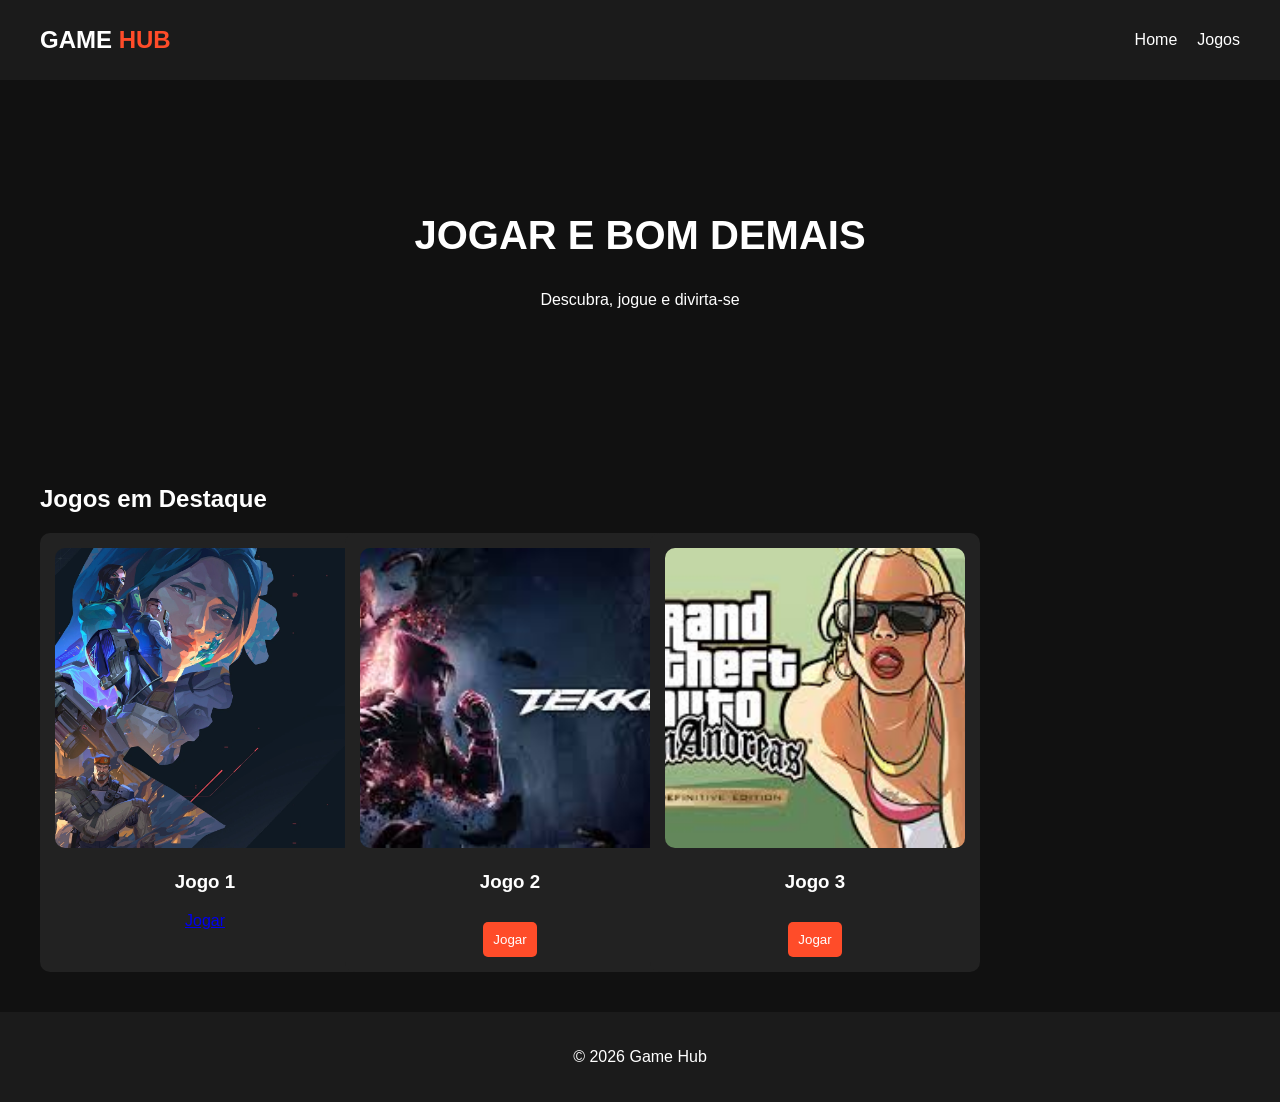
<file: index.html>
<!DOCTYPE html>
<html lang="pt-br">
<head>
    <meta charset="UTF-8">
    <title>Game Hub</title>
    <link rel="stylesheet" href="css/estilo.css">
</head>
<body>

<header>
    <div class="logo">GAME <span>HUB</span></div>

    <nav>
        <ul>
            <li><a href="index.html">Home</a></li>
            <li><a href="Jogos.html">Jogos</a></li>
        </ul>
    </nav>
</header>

<section class="banner">
    <h1>JOGAR E BOM DEMAIS </h1>
    <p>Descubra, jogue e divirta-se</p>
</section>

<section class="games">

    <h2>Jogos em  Destaque </h2>

    <div class="game-container">

        <div class="game-card">
           <img src="img/god-of-war.jpg">
            <h3>Jogo 1</h3>
             <a href="https://www.crazygames.com" class="btn-jogar" target="_blank">Jogar</a>
        </div>

        <div class="game-card">
            <img src="img/image copy.png">
            <h3>Jogo 2</h3>
            <button onclick="jogar('Jogo 2')">Jogar</button>
        </div>

        <div class="game-card">
            <img src="img/image.png">
            <h3>Jogo 3</h3>
            <button onclick="jogar('Jogo 3')">Jogar</button>

        </div>

    </div>

</section>

<footer>
    <p>© 2026 Game Hub</p>
</footer>

<script src="js/script.js"></script>
</body>
</html>
</file>
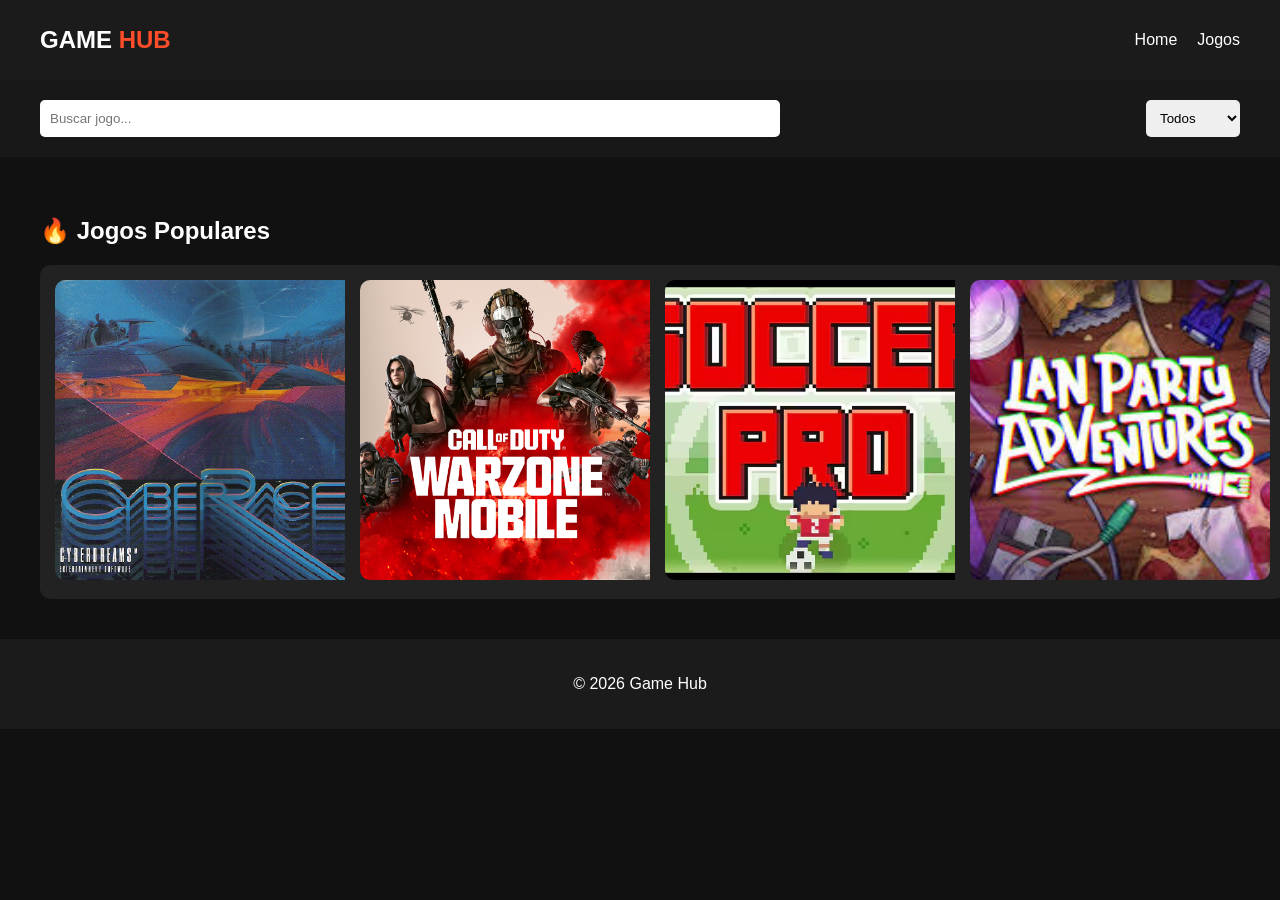
<file: Jogos.html>
<!DOCTYPE html>
<html lang="pt-br">
<head>
    <meta charset="UTF-8">
    <title>Game Hub - Jogos</title>
    <link rel="stylesheet" href="css/estilo.css">
</head>
<body>

<header>
    <div class="logo">GAME <span>HUB</span></div>

    <nav>
        <ul>
            <li><a href="index.html">Home</a></li>
            <li><a href="Jogos.html">Jogos</a></li>
          
        </ul>
    </nav>
</header>

<section class="top-bar">
    <input type="text" placeholder="Buscar jogo...">

    <select>
        <option>Todos</option>
        <option>Ação</option>
        <option>Corrida</option>
        <option>Esporte</option>
        <option>Aventura</option>
    </select>
</section>

<section class="games">

    <h2>🔥 Jogos Populares</h2>

    <div class="game-container">

        <div class="game-card">
            <img src="img/image copy 2.png">
            <div class="info">
                <h3>Cyber Race</h3>
                <p>Corrida futurista</p>
                <button>Jogar</button>
            </div>
        </div>

        <div class="game-card">
            <img src="img/image copy 3.png">
            <div class="info">
                <h3>War Zone</h3>
                <p>Ação intensa</p>
                <button>Jogar</button>
            </div>
        </div>

        <div class="game-card">
            <img src="img/image copy 4.png">
            <div class="info">
                <h3>Soccer Pro</h3>
                <p>Simulador de futebol</p>
                <button>Jogar</button>
            </div>
        </div>

        <div class="game-card">
            <img src="img/image copy 5.png">
            <div class="info">
                <h3>Adventure Land</h3>
                <p>Mundo aberto</p>
                <button>Jogar</button>
            </div>
        </div>

    </div>

</section>

<footer>
    <p>© 2026 Game Hub</p>
</footer>

</body>
</html>
</file>
<file: css/estilo.css>
body {
    margin: 0;
    font-family: Arial, sans-serif;
    background: #111;
    color: white;
}

/* HEADER */
header {
    display: flex;
    justify-content: space-between;
    align-items: center;
    padding: 15px 40px;
    background: #1b1b1b;
}

.logo {
    font-size: 24px;
    font-weight: bold;
}

.logo span {
    color: #ff4c29;
}

nav ul {
    list-style: none;
    display: flex;
    gap: 20px;
}

nav a {
    text-decoration: none;
    color: white;
    transition: 0.3s;
}

nav a:hover {
    color: #ff4c29;
}

/* BANNER */
.banner {
    background: url('https://via.placeholder.com/1200x400') center/cover;
    text-align: center;
    padding: 100px 20px;
}

.banner h1 {
    font-size: 40px;
}

/* GAMES */
.games {
    padding: 40px;
}

.game-container {
    display: flex;
    gap: 20px;
    flex-wrap: wrap;
}

.game-card {
    background: #222;
    padding: 15px;
    width: 300px;
    border-radius: 10px;
    text-align: center;
    transition: 0.3s;
}

.game-card:hover {
    transform: scale(1.05);
}

.game-card img {
    width: 100%;
    border-radius: 10px;
}

button {
    margin-top: 10px;
    padding: 10px;
    border: none;
    background: #ff4c29;
    color: white;
    cursor: pointer;
    border-radius: 5px;
}

button:hover {
    background: #ff2a00;
}

/* FOOTER */
footer {
    text-align: center;
    padding: 20px;
    background: #1b1b1b;
}
/* TOPO BUSCA */
.top-bar {
    display: flex;
    justify-content: space-between;
    padding: 20px 40px;
    background: #181818;
}

.top-bar input {
    width: 60%;
    padding: 10px;
    border-radius: 5px;
    border: none;
}

.top-bar select {
    padding: 10px;
    border-radius: 5px;
    border: none;
}

/* GRID DE JOGOS */
.games {
    padding: 40px;
}

.game-container {
    display: grid;
    grid-template-columns: repeat(auto-fill, minmax(250px, 1fr));
    gap: 20px;
}

/* CARD */
.game-card {
    position: relative;
    overflow: hidden;
    border-radius: 10px;
    cursor: pointer;
}

.game-card img {
    width: 100%;
    height: 300px;
    object-fit: cover;
    transition: 0.4s;
}

/* HOVER E OVERLAY */
.game-card .info {
    position: absolute;
    bottom: 0;
    background: rgba(0,0,0,0.8);
    width: 100%;
    padding: 15px;
    transform: translateY(100%);
    transition: 0.4s;
}

.game-card:hover img {
    transform: scale(1.1);
}

.game-card:hover .info {
    transform: translateY(0);
}

.info h3 {
    margin: 0;
}

.info p {
    font-size: 14px;
    color: #ccc;
}

.info button {
    margin-top: 10px;
    width: 100%;
    padding: 10px;
    border: none;
    background: #ff4c29;
    color: white;
    border-radius: 5px;
    cursor: pointer;
}

.info button:hover {
    background: #ff2a00;
}
</file>
